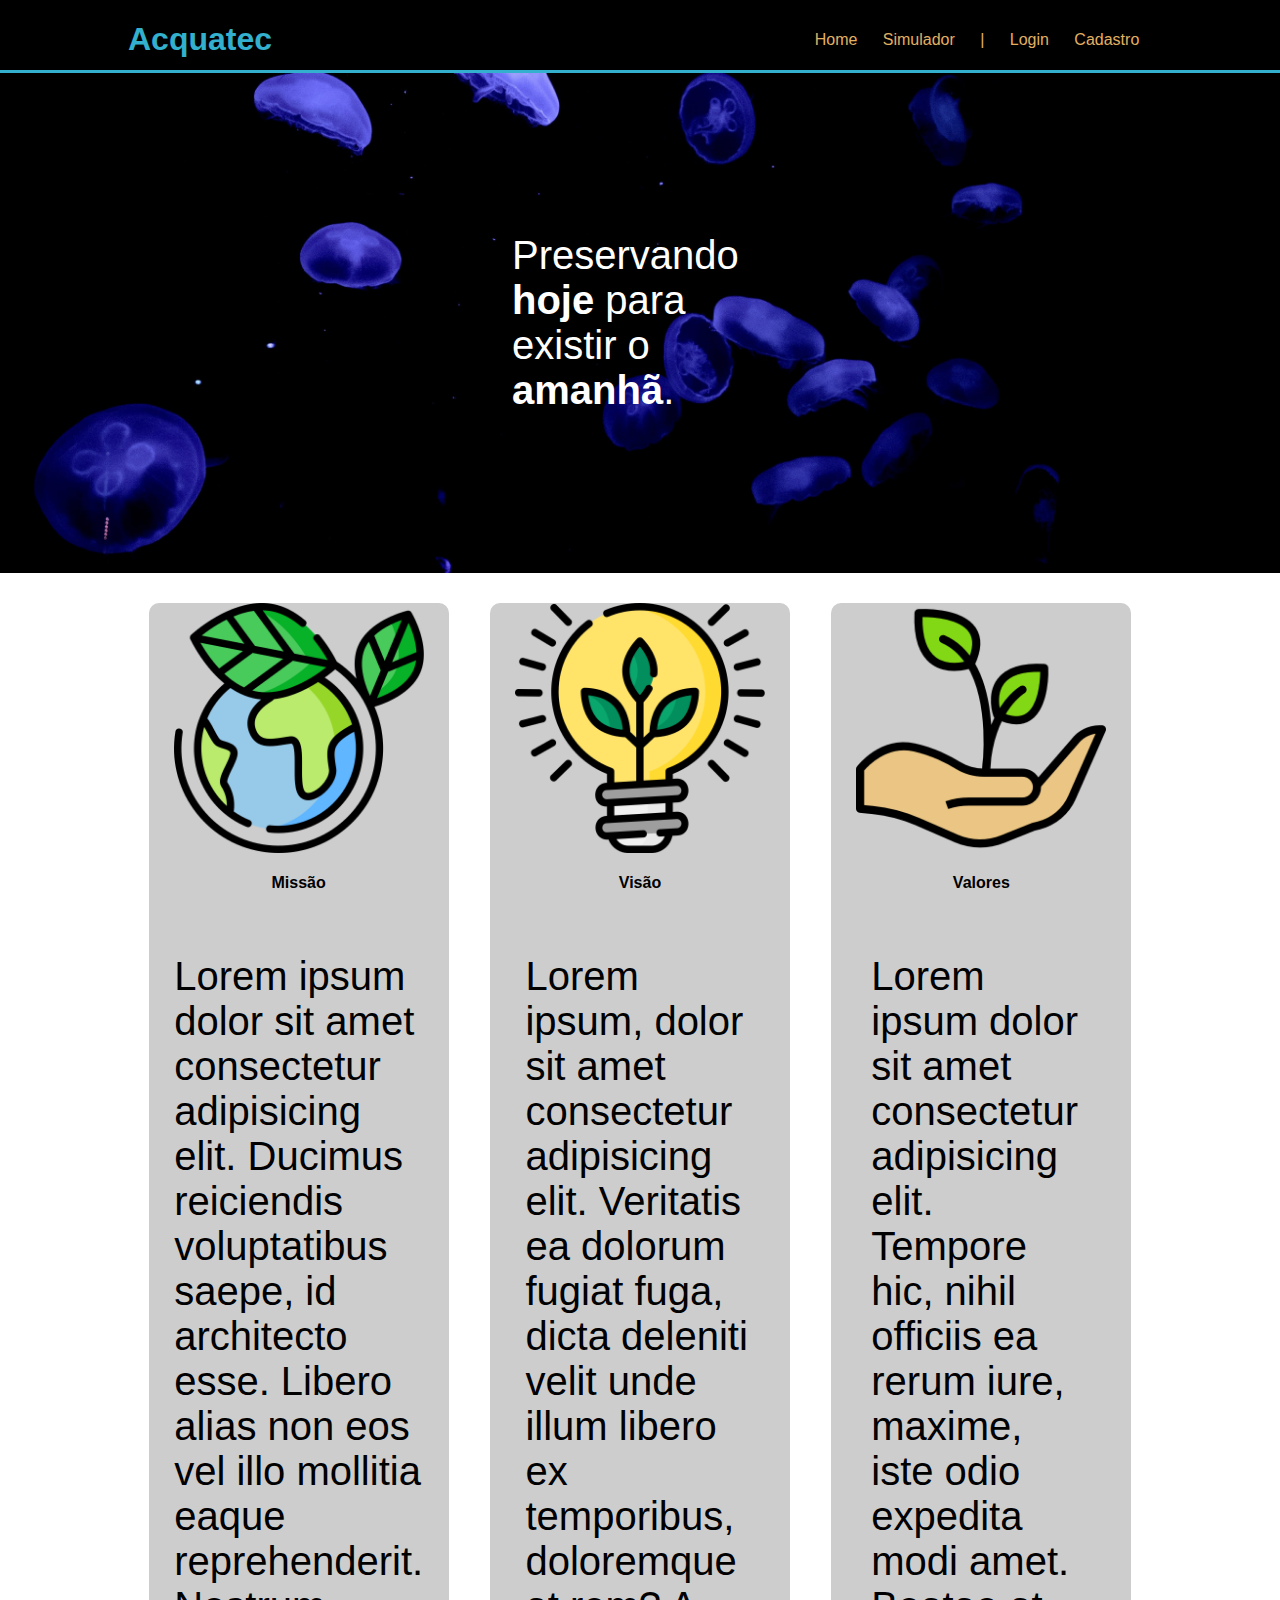
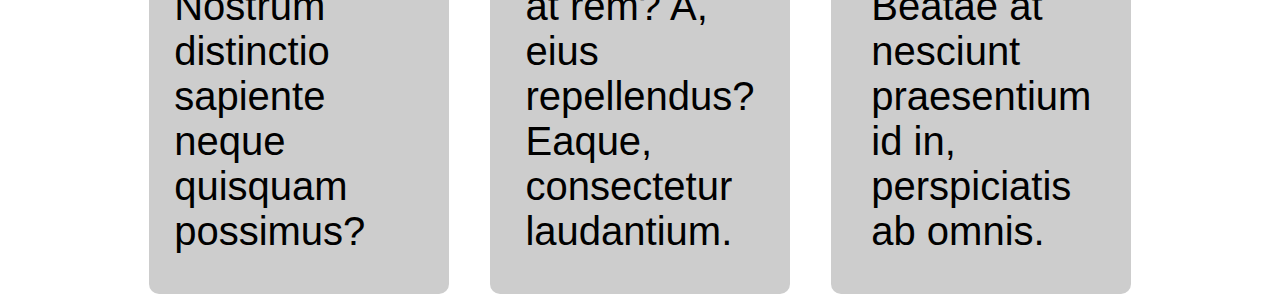
<file: index.html>
<!DOCTYPE html>
<html lang="en">

<head>
    <meta charset="UTF-8">
    <meta http-equiv="X-UA-Compatible" content="IE=edge">
    <meta name="viewport" content="width=device-width, initial-scale=1.0">
    <title>Home || Acquatec</title>
    <link rel="stylesheet" href="style.css">
</head>

<body>
    <!--Header-->
    <div class="header">
        <div class="container">
            <h1>Acquatec</h1>
            <ul>
                <li>Home</li>
                <li>
                    <a href="https://www.google.com/">Simulador</a>
                </li>
                <li>|</li>
                <li>
                    <a href="">Login</a>
                </li>
                <li>
                    <a href="">Cadastro</a>
                </li>
            </ul>
        </div>
    </div>
    <!--Header-->
    <!--Banner-->
    <div class="banner">
        <div class="container">
            <p>
                Preservando <span>hoje</span> para existir o <span>amanhã</span>.
            </p>
        </div>
    </div>
    <!--Banner-->
    <!--Social-->
    <div class="social">
        <div class="container">
            <div class="card">
                <img src="img/planet-earth_color.png" alt="Planeta-Terra - Missão">
                <h4>Missão</h4>
                <p>Lorem ipsum dolor sit amet consectetur adipisicing elit. Ducimus reiciendis voluptatibus saepe, id architecto esse. Libero alias non eos vel illo mollitia eaque reprehenderit. Nostrum distinctio sapiente neque quisquam possimus?</p>
            </div>
            <div class="card">
                <img src="img/lightbulb_color.png" alt="Lâmpada - Visão">
                <h4>Visão</h4>
                <p>Lorem ipsum, dolor sit amet consectetur adipisicing elit. Veritatis ea dolorum fugiat fuga, dicta deleniti velit unde illum libero ex temporibus, doloremque at rem? A, eius repellendus? Eaque, consectetur laudantium.</p>
            </div>
            <div class="card">
                <img src="img/growth_color.png" alt="Mão - Valores">
                <h4>Valores</h4>
                <p>Lorem ipsum dolor sit amet consectetur adipisicing elit. Tempore hic, nihil officiis ea rerum iure, maxime, iste odio expedita modi amet. Beatae at nesciunt praesentium id in, perspiciatis ab omnis.</p>
            </div>
        </div>
    </div>
    <!--Social-->
</body>

</html>
</file>
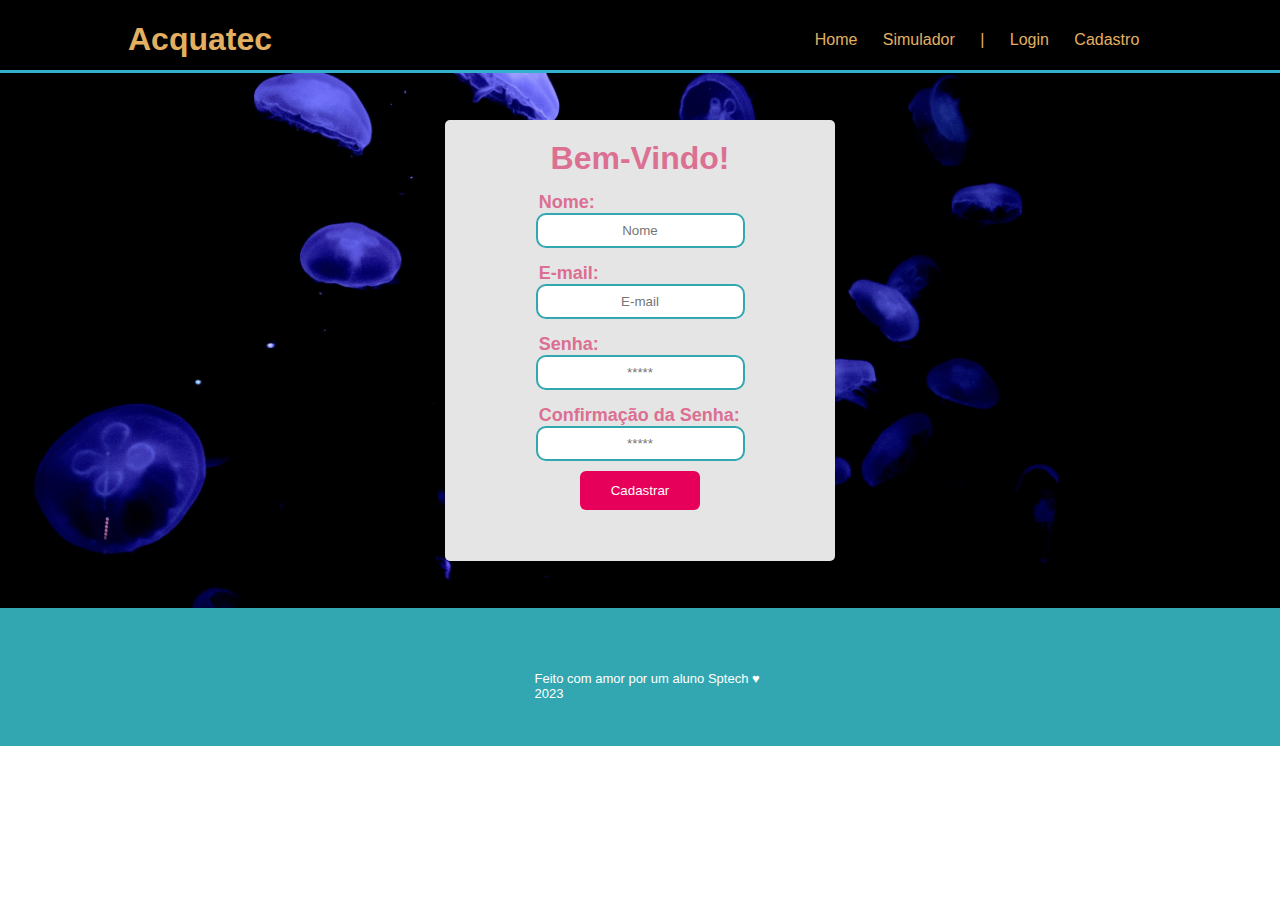
<file: cadastro.html>
<!DOCTYPE html>
<html lang="en">

    <head>
        <meta charset="UTF-8">
        <meta http-equiv="X-UA-Compatible" content="IE=edge">
        <meta name="viewport" content="width=device-width, initial-scale=1.0">
        <title>Login</title>
        <link rel="stylesheet" href="css/style.css">
        <link rel="stylesheet" href="css/style-form.css">
        <link rel="stylesheet" href="css/style-cadastro.css">
    </head>

    <body>
        <!--Header-->
        <div class="header">
            <div class="container">
                <h1><a href="index.html">Acquatec</a></h1>
                <ul class="navBar">
                    <li><a href="index.html">Home</a></li>
                    <li><a href="https://www.google.com/">Simulador</a></li>
                    <li>|</li>
                    <li><a href="login.html">Login</a></li>
                    <li><a href="cadastro.html">Cadastro</a></li>
                </ul>
            </div>
        </div>
        <!--Header-->
        <!--Banner-->
        <div class="banner">
            <div class="container">
                <div class="form">
                    <h1>Bem-Vindo!</h1>
                        <h2 class="label">Nome:</h2>
                        <input type="text" class="input" placeholder="Nome">
                        <h2 class="label">E-mail:</h2>
                        <input type="email" class="input" placeholder="E-mail">
                        <h2 class="label">Senha:</h2>
                        <input type="password" class="input" placeholder="*****">
                        <h2 class="label">Confirmação da Senha:</h2>
                        <input type="password" class="input" placeholder="*****">
                    <button class="btn">Cadastrar</button>
                </div>
            </div>
        </div>
        <!--Banner-->

        <!--Footer-->
        <div class="footer">
            <div class="container">
                <p>Feito com amor por um aluno Sptech &hearts; 2023</p>
            </div>
        </div>
        <!--Footer-->
    </body>

</html>
</file>
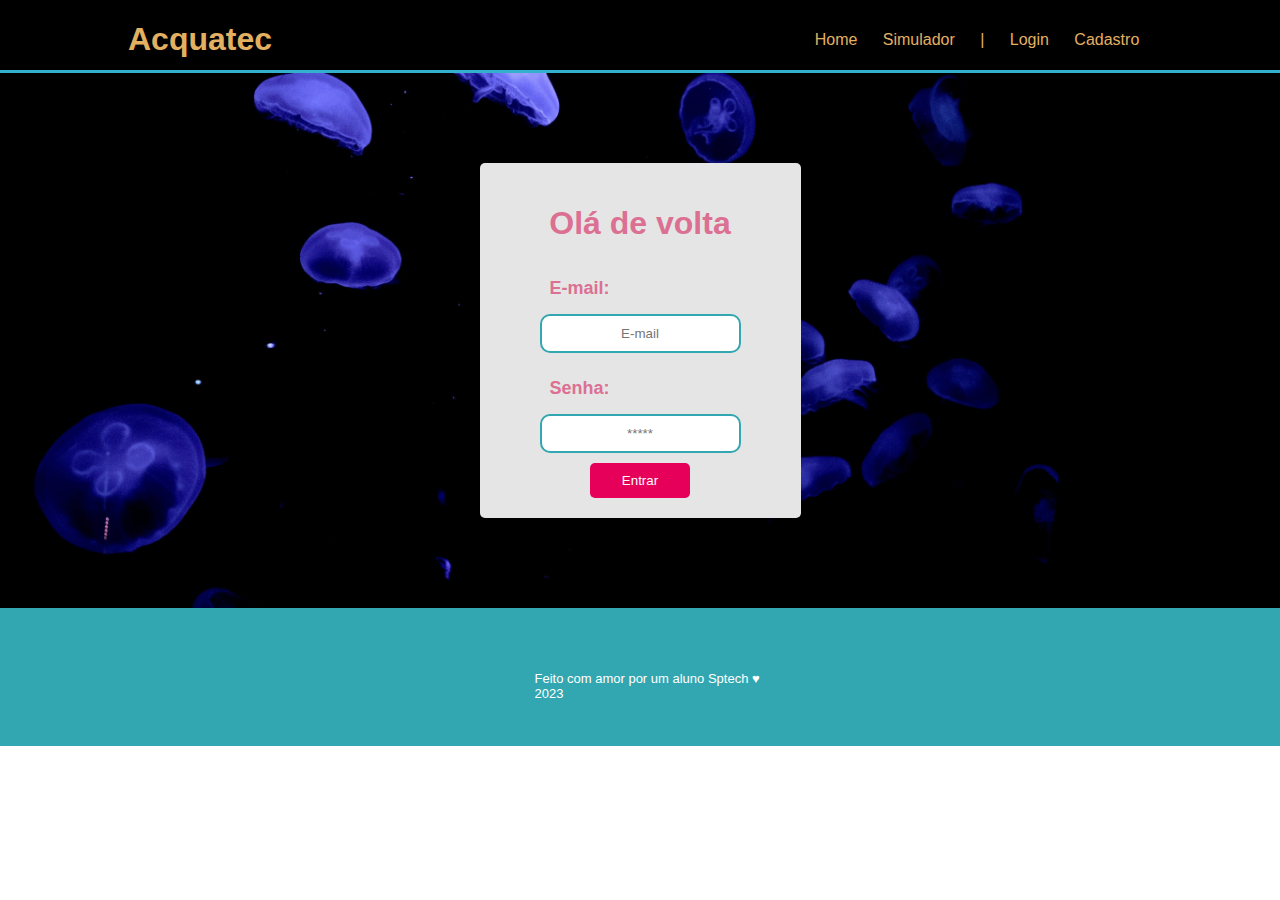
<file: login.html>
<!DOCTYPE html>
<html lang="en">

<head>
    <meta charset="UTF-8">
    <meta http-equiv="X-UA-Compatible" content="IE=edge">
    <meta name="viewport" content="width=device-width, initial-scale=1.0">
    <title>Login</title>
    <link rel="stylesheet" href="css/style.css">
    <link rel="stylesheet" href="css/style-form.css">
</head>

<body>
    <!--Header-->
    <div class="header">
        <div class="container">
            <h1><a href="index.html">Acquatec</a></h1>
            <ul class="navBar">
                <li><a href="index.html">Home</a></li>
                <li><a href="https://www.google.com/">Simulador</a></li>
                <li>|</li>
                <li><a href="login.html">Login</a></li>
                <li><a href="cadastro.html">Cadastro</a></li>
            </ul>
        </div>
    </div>
    <!--Header-->
    <!--Banner-->
    <div class="banner">
        <div class="container">
            <div class="form">
                <h1>Olá de volta</h1>
                <h2 class="label">E-mail:</h2>
                <input type="email" class="input" placeholder="E-mail">
                <h2 class="label">Senha:</h2>
                <input type="password" class="input" placeholder="*****">
                <button>Entrar</button>
            </div>
        </div>
    </div>
    <!--Banner-->

    <!--Footer-->
    <div class="footer">
        <div class="container">
            <p>Feito com amor por um aluno Sptech &hearts; 2023</p>
        </div>
    </div>
    <!--Footer-->
</body>

</html>
</file>
<file: style.css>
* {
    font-family: Arial;
}

body {
    margin: 0;
}
/*Cabeçalho*/
.header{
    background-color: #000;
    width: 100%;
    height: 70px;
    border-bottom: 3px #32b0cd solid;
}

.container {
    width: 80%;
    margin: auto;
    display: flex;
}

.header .container {
    justify-content: space-between;
    align-items: center;
}

h1 {
    color: #32b0cd;
}

ul {
    list-style: none;
    display: flex;
    width: 350px;
    justify-content: space-around; 
    color: #e3b062;  
}

a {
    text-decoration: none;
    color: #e3b062;
}
/*Cabeçalho*/

/*Banner*/
.banner {
    width: 100%;
    height: 500px;
    background-image: url(img/bg-jelly-fish-para_outras_pags.png);
    background-size: cover;
    color: white;
}
 
.banner .container {
    justify-content: center;
    align-items: center;
    height: 100%;
}

p {
    font-size: 40px;
    width: 25%;
}

span {
    font-weight: 900;
}
/*Banner*/

/*Social*/
.social .container {
    justify-content: space-around;
}

.social .container img {
    width: 250px;
    height: 250px;
}

.card {
    background-color: #cdcdcd;
    border-radius: 10px;
    width: 300px;
    display: flex;
    flex-direction: column;
    align-items: center;
    margin-top: 30px;
}

.container .card p {
    display: flex;
    flex-direction: column;
    align-items: center;
}

/*Social*/
</file>
<file: css/style.css>
* {
    font-family: Arial;
}

body {
    margin: 0;
}
/*Cabeçalho*/
.header{
    background-color: #000;
    width: 100%;
    height: 70px;
    border-bottom: 3px #32b0cd solid;
}

.container {
    width: 80%;
    margin: auto;
    display: flex;
}

.header .container {
    justify-content: space-between;
    align-items: center;
}

h1 {
    color: #32b0cd;
}

.navBar {
    color: #e3b062;  
    list-style: none;
    display: flex;
    width: 350px;
    justify-content: space-around; 
}

a {
    text-decoration: none;
    color: #e3b062;
}
/*Cabeçalho*/

/*Banner*/
.banner {
    width: 100%;
    height: 535px;
    background-image: url(../img/bg-jelly-fish-para_outras_pags.png);
    background-size: cover;
    color: white;
}
 
.banner .container {
    justify-content: center;
    align-items: center;
    height: 100%;
}

p {
    font-size: 30px;
    width: 25%;
}

span {
    font-weight: 900;
}
/*Banner*/

/*Social*/
.social .container {
    justify-content: space-around;
    width: 100%;
}

.social .container img {
    width: 150px;
    height: 150px;
    margin-top: 50px; 
}

.card {
    width: 100%;
    background-color: #e5e5e5;
    display: flex;
    flex-direction: column;
    align-items: center;
}

.social .container .card p {
    width: 70%;
    font-size: 20px;
    text-align: center;
}
.card h1 {
    color: #d62e71;
}
/*Social*/

/*Footer*/
.footer {
    width: 100%;
    height: 138px;
    background-color: #32a7b1;
    color: white;
}

.footer .container {
    display: flex;
    justify-content: center;
    align-items: center;
}
.footer p {
    font-size: 13px;
    padding-top: 50px;
    padding-left: 45px;
}
/*Footer*/
</file>
<file: css/style-form.css>
.form {
    background-color: #e5e5e5;
    display: flex;
    flex-direction: column;
    padding: 20px 60px;
    color: #db7093;
    border-radius: 5px;
    align-items: center;
}

.form h1 {
    color: #db7093;
}

.label {
    width: 90%;
    font-size: 18px;
    display: flex;
    align-items: flex-start;
    font-weight: 750;
}

input {
    border: solid 2px #32a7b1;
    border-radius: 10px;
    padding: 10px;
    margin-bottom: 10px;
    text-align: center;
}

button {
    background-color: #e6005a;
    color: white;
    border: 0;
    width: 100px;
    padding: 10px;
    border-radius: 5px;
}
</file>
<file: css/style-cadastro.css>
.form  {
    background-color: #e5e5e5;
    display: flex;
    flex-direction: column;
    align-items: center;
    padding: 20px 60px;
    color: #db7093;
    border-radius: 5px;
    width: 270px;
    height: 75%;
}

.form h1 {
    color: #db7093;
    text-align: center;
    margin: 0;
}

.label {
    width: 75%;
    font-size: 18px;
    display: flex;
    align-items: flex-start;
    font-weight: 750;
}


h2 {
    margin-bottom: 0;
}

input {
    width: 70%;
    border: solid 2px #32a7b1;
    border-radius: 10px;
    padding: 8px;
    margin-bottom: 0;
    text-align: center;
}

button {
    background-color: #e6005a;
    color: white;
    border: 0;
    width: 120px;
    padding: 12px;
    border-radius: 6px;
    display: flex;
    justify-content: center;
    margin-top: 10px;
    /* margin-left: 30%; */
}
</file>
